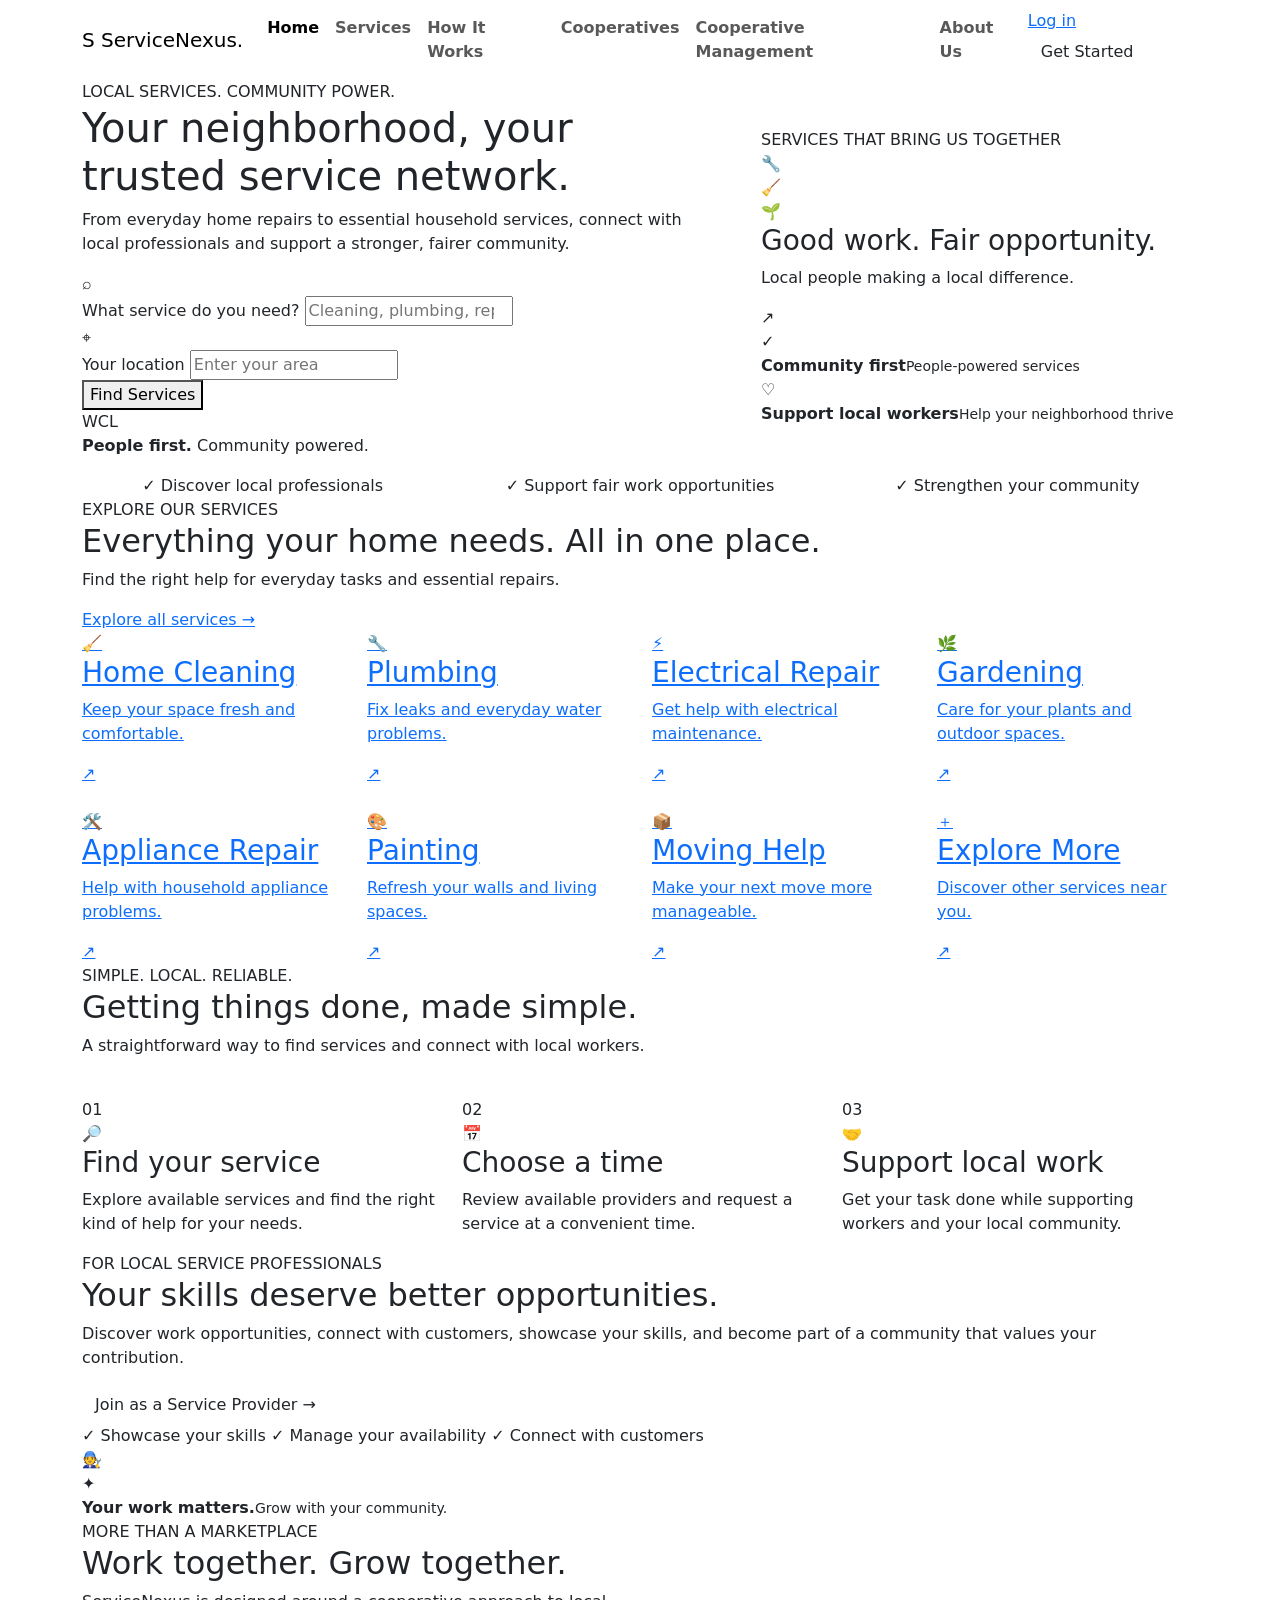
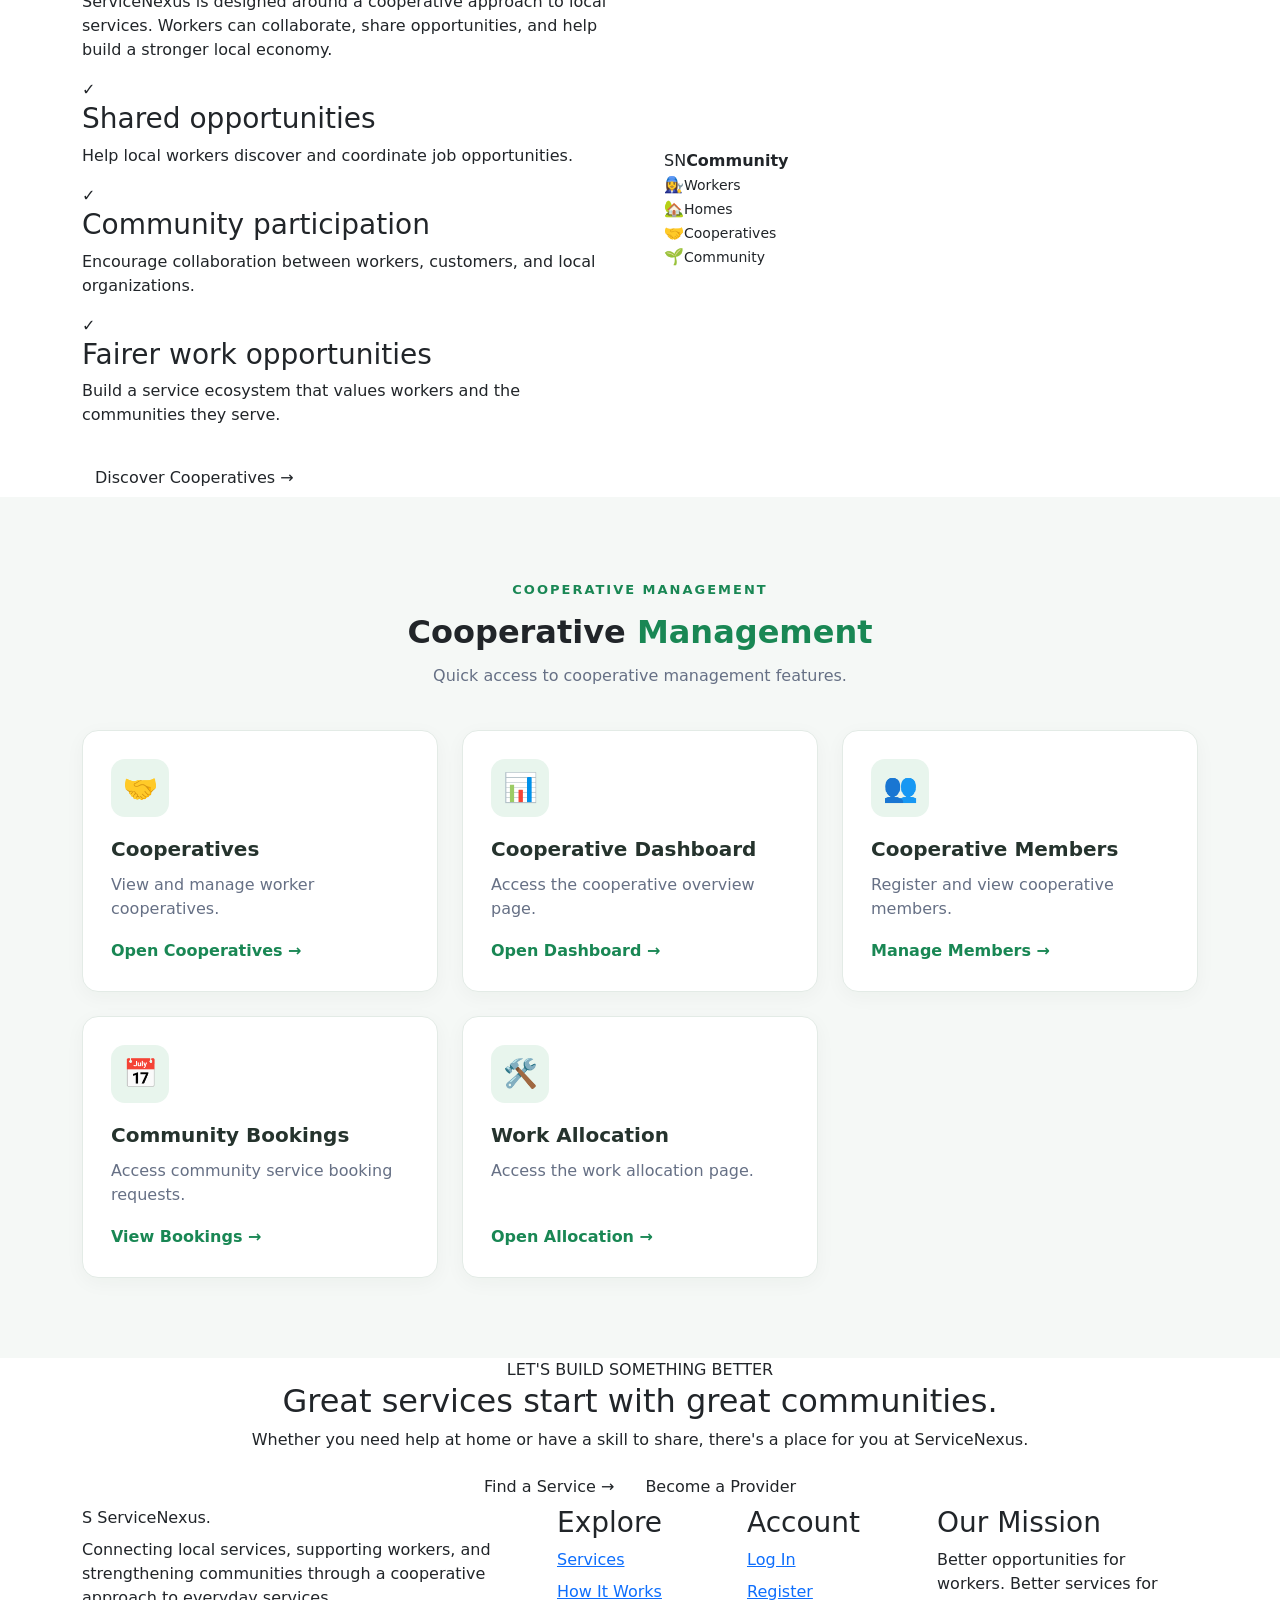
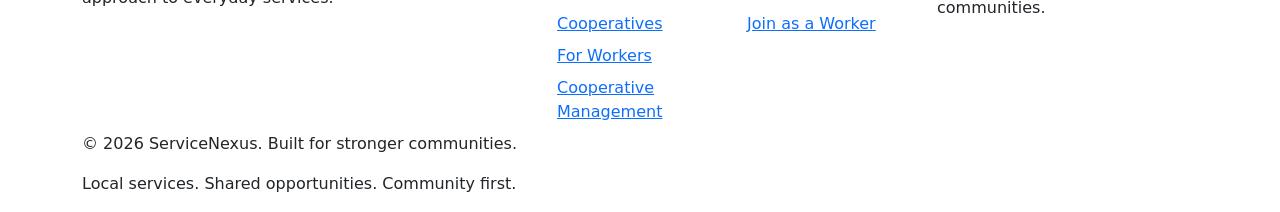
<file: src/main/resources/templates/index.html>
<!DOCTYPE html>
<html lang="en" xmlns:th="http://www.thymeleaf.org">

<head>
    <meta charset="UTF-8">
    <meta name="viewport" content="width=device-width, initial-scale=1.0">
    <title>ServiceNexus | Local Services, Stronger Communities</title>
    <meta name="description" content="Discover trusted local service professionals, book household services, and support worker cooperatives with ServiceNexus.">

    <link href="https://cdn.jsdelivr.net/npm/bootstrap@5.3.8/dist/css/bootstrap.min.css" rel="stylesheet">
    <link href="https://fonts.googleapis.com/css2?family=DM+Sans:wght@400;500;600;700&family=Manrope:wght@400;500;600;700;800&display=swap" rel="stylesheet">
    <link rel="stylesheet" th:href="@{/css/style.css}">

    <style>
        .cooperative-management-section {
            padding: 80px 0;
            background: #f5f8f6;
        }

        .cooperative-management-heading {
            text-align: center;
            margin-bottom: 42px;
        }

        .cooperative-management-heading .eyebrow {
            color: #198754;
            font-weight: 700;
            font-size: 13px;
            letter-spacing: 2px;
        }

        .cooperative-management-heading h2 {
            margin: 12px 0;
            font-weight: 800;
        }

        .cooperative-management-heading h2 span {
            color: #198754;
        }

        .cooperative-management-heading p {
            color: #667085;
        }

        .cooperative-management-card {
            display: block;
            height: 100%;
            padding: 28px;
            color: #25332d;
            background: #fff;
            border: 1px solid #e3ebe6;
            border-radius: 16px;
            text-decoration: none;
            box-shadow: 0 5px 20px rgba(20, 50, 35, 0.04);
            transition: transform .2s ease, box-shadow .2s ease;
        }

        .cooperative-management-card:hover {
            transform: translateY(-5px);
            box-shadow: 0 12px 28px rgba(20, 50, 35, 0.12);
            color: #198754;
        }

        .cooperative-management-icon {
            display: flex;
            align-items: center;
            justify-content: center;
            width: 58px;
            height: 58px;
            margin-bottom: 20px;
            background: #e8f5ed;
            border-radius: 14px;
            font-size: 28px;
        }

        .cooperative-management-card h3 {
            font-size: 20px;
            font-weight: 700;
            margin-bottom: 12px;
        }

        .cooperative-management-card p {
            color: #667085;
            min-height: 48px;
            margin-bottom: 18px;
        }

        .cooperative-management-link {
            color: #198754;
            font-weight: 700;
        }

        .main-navbar .navbar-nav .nav-link {
            font-weight: 600;
        }

        .site-footer a {
            display: block;
            margin-bottom: 8px;
        }
    </style>
</head>

<body>

<!-- NAVIGATION -->
<nav class="navbar navbar-expand-lg navbar-light bg-white sticky-top main-navbar">
    <div class="container">
        <a class="navbar-brand brand" th:href="@{/}">
            <span class="brand-icon">S</span>
            ServiceNexus<span class="brand-dot">.</span>
        </a>

        <button class="navbar-toggler" type="button"
                data-bs-toggle="collapse" data-bs-target="#navbarMenu"
                aria-controls="navbarMenu" aria-expanded="false"
                aria-label="Toggle navigation">
            <span class="navbar-toggler-icon"></span>
        </button>

        <div class="collapse navbar-collapse" id="navbarMenu">
            <ul class="navbar-nav mx-auto">
                <li class="nav-item"><a class="nav-link active" th:href="@{/}">Home</a></li>
                <li class="nav-item"><a class="nav-link" href="#services">Services</a></li>
                <li class="nav-item"><a class="nav-link" href="#how-it-works">How It Works</a></li>
                <li class="nav-item"><a class="nav-link" href="#cooperatives">Cooperatives</a></li>
                <li class="nav-item"><a class="nav-link" href="#cooperative-management">Cooperative Management</a></li>
                <li class="nav-item"><a class="nav-link" href="#about">About Us</a></li>
            </ul>

            <div class="nav-actions">
                <a href="/login" class="login-link">Log in</a>
                <a href="/register" class="btn btn-brand">Get Started</a>
            </div>
        </div>
    </div>
</nav>

<!-- HERO SECTION -->
<section class="hero-section">
    <div class="container">
        <div class="row align-items-center g-5">
            <div class="col-lg-7">
                <div class="hero-badge">
                    <span class="status-dot"></span>
                    LOCAL SERVICES. COMMUNITY POWER.
                </div>

                <h1>
                    Your neighborhood,
                    <span>your trusted</span>
                    service network.
                </h1>

                <p class="hero-description">
                    From everyday home repairs to essential household services,
                    connect with local professionals and support a stronger,
                    fairer community.
                </p>

                <form class="search-panel" th:action="@{/services}" method="get">
                    <div class="search-field">
                        <span class="search-icon">⌕</span>
                        <div class="search-input-wrapper">
                            <label for="serviceSearch">What service do you need?</label>
                            <input type="search" id="serviceSearch" name="q"
                                   placeholder="Cleaning, plumbing, repairs..." autocomplete="off">
                        </div>
                    </div>

                    <div class="search-divider"></div>

                    <div class="search-field location-field">
                        <span class="location-icon">⌖</span>
                        <div class="search-input-wrapper">
                            <label for="serviceLocation">Your location</label>
                            <input type="text" id="serviceLocation" name="location"
                                   placeholder="Enter your area">
                        </div>
                    </div>

                    <button class="search-button" type="submit">Find Services</button>
                </form>

                <div class="hero-trust">
                    <div class="trust-avatars">
                        <span>W</span><span>C</span><span>L</span>
                    </div>
                    <p><strong>People first.</strong> Community powered.</p>
                </div>
            </div>

            <div class="col-lg-5">
                <div class="hero-visual">
                    <div class="hero-image-card">
                        <div class="visual-top-label">
                            <span class="status-dot"></span>
                            SERVICES THAT BRING US TOGETHER
                        </div>

                        <div class="hero-illustration">
                            <div class="illustration-circle">
                                <div class="illustration-house">
                                    <div class="house-roof"></div>
                                    <div class="house-body">
                                        <div class="house-window"></div>
                                        <div class="house-door"></div>
                                    </div>
                                </div>
                                <div class="illustration-tool tool-one">🔧</div>
                                <div class="illustration-tool tool-two">🧹</div>
                                <div class="illustration-tool tool-three">🌱</div>
                            </div>
                        </div>

                        <div class="visual-bottom">
                            <div>
                                <h3>Good work. Fair opportunity.</h3>
                                <p>Local people making a local difference.</p>
                            </div>
                            <span class="visual-arrow">↗</span>
                        </div>
                    </div>

                    <div class="floating-card floating-card-top">
                        <span class="floating-icon green-icon">✓</span>
                        <div><strong>Community first</strong><small>People-powered services</small></div>
                    </div>

                    <div class="floating-card floating-card-bottom">
                        <span class="floating-icon orange-icon">♡</span>
                        <div><strong>Support local workers</strong><small>Help your neighborhood thrive</small></div>
                    </div>
                </div>
            </div>
        </div>
    </div>
</section>

<!-- TRUST STRIP -->
<section class="trust-strip">
    <div class="container">
        <div class="row align-items-center text-center g-3">
            <div class="col-12 col-md-4"><div class="trust-item"><span>✓</span> Discover local professionals</div></div>
            <div class="col-12 col-md-4"><div class="trust-item"><span>✓</span> Support fair work opportunities</div></div>
            <div class="col-12 col-md-4"><div class="trust-item"><span>✓</span> Strengthen your community</div></div>
        </div>
    </div>
</section>

<!-- SERVICE CATEGORIES -->
<section class="services-section section-padding" id="services">
    <div class="container">
        <div class="section-heading">
            <div>
                <span class="section-eyebrow">EXPLORE OUR SERVICES</span>
                <h2>Everything your home needs. <span>All in one place.</span></h2>
                <p>Find the right help for everyday tasks and essential repairs.</p>
            </div>
            <a href="/services" class="section-link">Explore all services <span>→</span></a>
        </div>

        <div class="row g-4">
            <div class="col-6 col-lg-3">
                <a href="/services?q=cleaning" class="service-card">
                    <div class="service-icon cleaning-icon">🧹</div>
                    <h3>Home Cleaning</h3><p>Keep your space fresh and comfortable.</p><span class="service-arrow">↗</span>
                </a>
            </div>
            <div class="col-6 col-lg-3">
                <a href="/services?q=plumbing" class="service-card">
                    <div class="service-icon plumbing-icon">🔧</div>
                    <h3>Plumbing</h3><p>Fix leaks and everyday water problems.</p><span class="service-arrow">↗</span>
                </a>
            </div>
            <div class="col-6 col-lg-3">
                <a href="/services?q=electrical" class="service-card">
                    <div class="service-icon electrical-icon">⚡</div>
                    <h3>Electrical Repair</h3><p>Get help with electrical maintenance.</p><span class="service-arrow">↗</span>
                </a>
            </div>
            <div class="col-6 col-lg-3">
                <a href="/services?q=gardening" class="service-card">
                    <div class="service-icon gardening-icon">🌿</div>
                    <h3>Gardening</h3><p>Care for your plants and outdoor spaces.</p><span class="service-arrow">↗</span>
                </a>
            </div>
            <div class="col-6 col-lg-3">
                <a href="/services?q=appliance" class="service-card">
                    <div class="service-icon appliance-icon">🛠️</div>
                    <h3>Appliance Repair</h3><p>Help with household appliance problems.</p><span class="service-arrow">↗</span>
                </a>
            </div>
            <div class="col-6 col-lg-3">
                <a href="/services?q=painting" class="service-card">
                    <div class="service-icon painting-icon">🎨</div>
                    <h3>Painting</h3><p>Refresh your walls and living spaces.</p><span class="service-arrow">↗</span>
                </a>
            </div>
            <div class="col-6 col-lg-3">
                <a href="/services?q=moving" class="service-card">
                    <div class="service-icon moving-icon">📦</div>
                    <h3>Moving Help</h3><p>Make your next move more manageable.</p><span class="service-arrow">↗</span>
                </a>
            </div>
            <div class="col-6 col-lg-3">
                <a href="/services" class="service-card more-card">
                    <div class="service-icon more-icon">＋</div>
                    <h3>Explore More</h3><p>Discover other services near you.</p><span class="service-arrow">↗</span>
                </a>
            </div>
        </div>
    </div>
</section>

<!-- HOW IT WORKS -->
<section class="how-section section-padding" id="how-it-works">
    <div class="container">
        <div class="section-heading centered-heading">
            <span class="section-eyebrow">SIMPLE. LOCAL. RELIABLE.</span>
            <h2>Getting things done, <span>made simple.</span></h2>
            <p>A straightforward way to find services and connect with local workers.</p>
        </div>

        <div class="row g-4 mt-3">
            <div class="col-md-4">
                <div class="step-card">
                    <div class="step-number">01</div><div class="step-icon">🔎</div>
                    <h3>Find your service</h3>
                    <p>Explore available services and find the right kind of help for your needs.</p>
                </div>
            </div>
            <div class="col-md-4">
                <div class="step-card">
                    <div class="step-number">02</div><div class="step-icon">📅</div>
                    <h3>Choose a time</h3>
                    <p>Review available providers and request a service at a convenient time.</p>
                </div>
            </div>
            <div class="col-md-4">
                <div class="step-card">
                    <div class="step-number">03</div><div class="step-icon">🤝</div>
                    <h3>Support local work</h3>
                    <p>Get your task done while supporting workers and your local community.</p>
                </div>
            </div>
        </div>
    </div>
</section>

<!-- WORKER SECTION -->
<section class="worker-section section-padding" id="workers">
    <div class="container">
        <div class="worker-banner">
            <div class="worker-content">
                <span class="worker-eyebrow">FOR LOCAL SERVICE PROFESSIONALS</span>
                <h2>Your skills deserve <span>better opportunities.</span></h2>
                <p>Discover work opportunities, connect with customers, showcase your skills, and become part of a community that values your contribution.</p>
                <a href="/register?role=WORKER" class="btn worker-button">Join as a Service Provider <span>→</span></a>
                <div class="worker-benefits">
                    <span>✓ Showcase your skills</span>
                    <span>✓ Manage your availability</span>
                    <span>✓ Connect with customers</span>
                </div>
            </div>
            <div class="worker-visual">
                <div class="worker-circle"><div class="worker-emoji">🧑‍🔧</div></div>
                <div class="worker-note"><span>✦</span><div><strong>Your work matters.</strong><small>Grow with your community.</small></div></div>
            </div>
        </div>
    </div>
</section>

<!-- COOPERATIVES -->
<section class="cooperative-section section-padding" id="cooperatives">
    <div class="container">
        <div class="row align-items-center g-5">
            <div class="col-lg-6">
                <span class="section-eyebrow">MORE THAN A MARKETPLACE</span>
                <h2>Work together. <span>Grow together.</span></h2>
                <p class="cooperative-description">
                    ServiceNexus is designed around a cooperative approach to local services.
                    Workers can collaborate, share opportunities, and help build a stronger local economy.
                </p>

                <div class="cooperative-benefit">
                    <span class="benefit-check">✓</span>
                    <div><h3>Shared opportunities</h3><p>Help local workers discover and coordinate job opportunities.</p></div>
                </div>
                <div class="cooperative-benefit">
                    <span class="benefit-check">✓</span>
                    <div><h3>Community participation</h3><p>Encourage collaboration between workers, customers, and local organizations.</p></div>
                </div>
                <div class="cooperative-benefit">
                    <span class="benefit-check">✓</span>
                    <div><h3>Fairer work opportunities</h3><p>Build a service ecosystem that values workers and the communities they serve.</p></div>
                </div>

                <a href="/cooperatives" class="btn btn-brand mt-3">Discover Cooperatives →</a>
            </div>

            <div class="col-lg-6">
                <div class="cooperative-visual">
                    <div class="community-orbit orbit-one"></div>
                    <div class="community-orbit orbit-two"></div>
                    <div class="community-center"><span>SN</span><strong>Community</strong></div>
                    <div class="community-member member-one"><span>👩‍🔧</span><small>Workers</small></div>
                    <div class="community-member member-two"><span>🏡</span><small>Homes</small></div>
                    <div class="community-member member-three"><span>🤝</span><small>Cooperatives</small></div>
                    <div class="community-member member-four"><span>🌱</span><small>Community</small></div>
                </div>
            </div>
        </div>
    </div>
</section>

<!-- COOPERATIVE MANAGEMENT: CLICK TO OPEN EACH PAGE -->
<section class="cooperative-management-section" id="cooperative-management">
    <div class="container">
        <div class="cooperative-management-heading">
            <span class="eyebrow">COOPERATIVE MANAGEMENT</span>
            <h2>Cooperative <span>Management</span></h2>
            <p>Quick access to cooperative management features.</p>
        </div>

        <div class="row g-4">
            <div class="col-md-6 col-lg-4">
                <a href="/cooperatives" class="cooperative-management-card">
                    <div class="cooperative-management-icon">🤝</div>
                    <h3>Cooperatives</h3>
                    <p>View and manage worker cooperatives.</p>
                    <span class="cooperative-management-link">Open Cooperatives →</span>
                </a>
            </div>

            <div class="col-md-6 col-lg-4">
                <a href="/cooperative-dashboard" class="cooperative-management-card">
                    <div class="cooperative-management-icon">📊</div>
                    <h3>Cooperative Dashboard</h3>
                    <p>Access the cooperative overview page.</p>
                    <span class="cooperative-management-link">Open Dashboard →</span>
                </a>
            </div>

            <div class="col-md-6 col-lg-4">
                <a href="/cooperative-members" class="cooperative-management-card">
                    <div class="cooperative-management-icon">👥</div>
                    <h3>Cooperative Members</h3>
                    <p>Register and view cooperative members.</p>
                    <span class="cooperative-management-link">Manage Members →</span>
                </a>
            </div>

            <div class="col-md-6 col-lg-4">
                <a href="/community-bookings" class="cooperative-management-card">
                    <div class="cooperative-management-icon">📅</div>
                    <h3>Community Bookings</h3>
                    <p>Access community service booking requests.</p>
                    <span class="cooperative-management-link">View Bookings →</span>
                </a>
            </div>

            <div class="col-md-6 col-lg-4">
                <a href="/work-allocation" class="cooperative-management-card">
                    <div class="cooperative-management-icon">🛠️</div>
                    <h3>Work Allocation</h3>
                    <p>Access the work allocation page.</p>
                    <span class="cooperative-management-link">Open Allocation →</span>
                </a>
            </div>
        </div>
    </div>
</section>

<!-- FINAL CTA -->
<section class="final-cta" id="about">
    <div class="container text-center">
        <span class="section-eyebrow">LET'S BUILD SOMETHING BETTER</span>
        <h2>Great services start <span>with great communities.</span></h2>
        <p>Whether you need help at home or have a skill to share, there's a place for you at ServiceNexus.</p>
        <div class="cta-buttons">
            <a href="/services" class="btn btn-brand">Find a Service →</a>
            <a href="/register?role=WORKER" class="btn btn-outline-brand">Become a Provider</a>
        </div>
    </div>
</section>

<!-- FOOTER -->
<footer class="site-footer">
    <div class="container">
        <div class="row g-4">
            <div class="col-lg-5">
                <a class="navbar-brand brand footer-brand" th:href="@{/}">
                    <span class="brand-icon">S</span> ServiceNexus<span class="brand-dot">.</span>
                </a>
                <p class="footer-description">
                    Connecting local services, supporting workers, and strengthening communities
                    through a cooperative approach to everyday services.
                </p>
            </div>

            <div class="col-6 col-lg-2">
                <h3>Explore</h3>
                <a href="#services">Services</a>
                <a href="#how-it-works">How It Works</a>
                <a href="#cooperatives">Cooperatives</a>
                <a href="#workers">For Workers</a>
                <a href="#cooperative-management">Cooperative Management</a>
            </div>

            <div class="col-6 col-lg-2">
                <h3>Account</h3>
                <a href="/login">Log In</a>
                <a href="/register">Register</a>
                <a href="/register?role=WORKER">Join as a Worker</a>
            </div>

            <div class="col-lg-3">
                <h3>Our Mission</h3>
                <p class="footer-mission">Better opportunities for workers. Better services for communities.</p>
            </div>
        </div>

        <div class="footer-bottom">
            <p>© 2026 ServiceNexus. Built for stronger communities.</p>
            <p>Local services. Shared opportunities. Community first.</p>
        </div>
    </div>
</footer>

<script src="https://cdn.jsdelivr.net/npm/bootstrap@5.3.8/dist/js/bootstrap.bundle.min.js"></script>
</body>
</html>
</file>
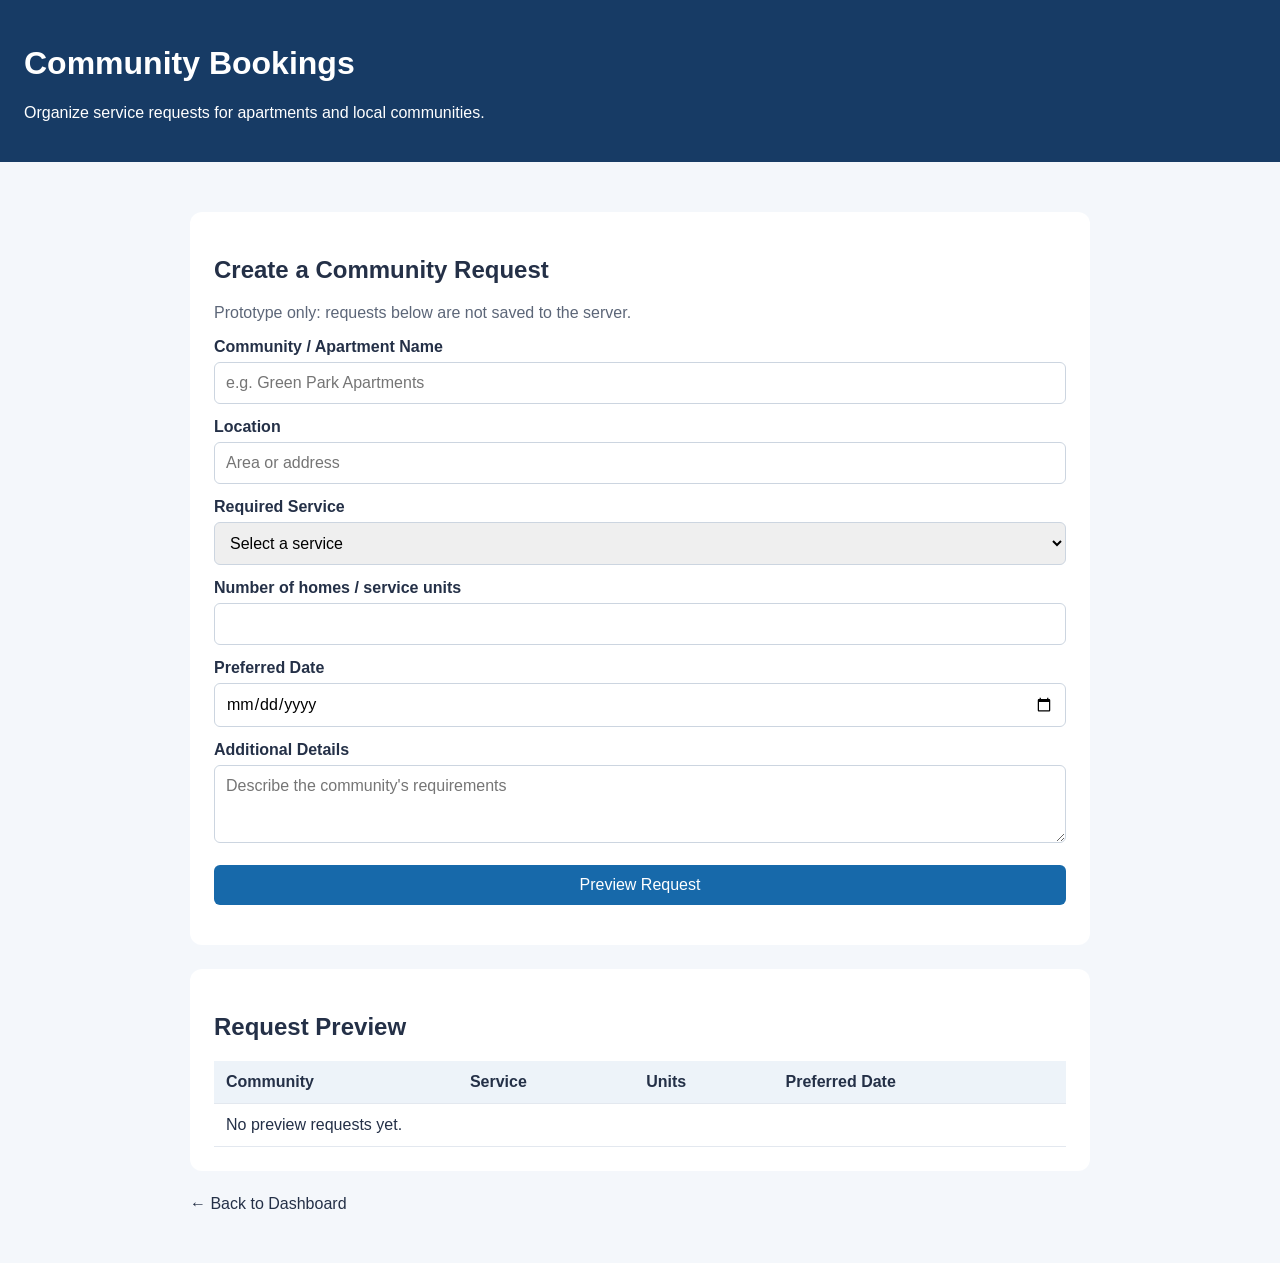
<file: src/main/resources/templates/community-bookings.html>
<!DOCTYPE html>
<html lang="en" xmlns:th="http://www.thymeleaf.org">
<head>
    <meta charset="UTF-8">
    <meta name="viewport" content="width=device-width, initial-scale=1.0">
    <title>Community Bookings | ServiceNexus</title>
    <link rel="stylesheet" th:href="@{/css/style.css}">
    <style>
        body { font-family: Arial, sans-serif; margin: 0; background: #f4f7fb; color: #243047; }
        header { background: #173b65; color: white; padding: 24px; }
        main { max-width: 900px; margin: 30px auto; padding: 20px; }
        .panel { background: white; padding: 24px; border-radius: 12px; margin-bottom: 24px; }
        label { display: block; margin: 14px 0 6px; font-weight: bold; }
        input, select, textarea, button { box-sizing: border-box; width: 100%; padding: 11px; border: 1px solid #ccd5e0; border-radius: 6px; font: inherit; }
        button { margin-top: 18px; background: #1769aa; color: white; border: none; cursor: pointer; }
        table { width: 100%; border-collapse: collapse; }
        th, td { padding: 12px; text-align: left; border-bottom: 1px solid #e3e8ef; }
        th { background: #edf3f9; }
        .note { color: #5c6678; }
        .table-wrap { overflow-x: auto; }
    </style>
</head>
<body>
<header>
    <h1>Community Bookings</h1>
    <p>Organize service requests for apartments and local communities.</p>
</header>

<main>
    <section class="panel">
        <h2>Create a Community Request</h2>
        <p class="note">Prototype only: requests below are not saved to the server.</p>

        <form id="bookingForm">
            <label for="community">Community / Apartment Name</label>
            <input id="community" required maxlength="120"
                   placeholder="e.g. Green Park Apartments">

            <label for="location">Location</label>
            <input id="location" required maxlength="200"
                   placeholder="Area or address">

            <label for="service">Required Service</label>
            <select id="service" required>
                <option value="">Select a service</option>
                <option>Apartment cleaning</option>
                <option>Plumbing</option>
                <option>Electrical repairs</option>
                <option>Gardening</option>
                <option>Other</option>
            </select>

            <label for="units">Number of homes / service units</label>
            <input id="units" type="number" min="1" max="10000" required>

            <label for="date">Preferred Date</label>
            <input id="date" type="date" required>

            <label for="details">Additional Details</label>
            <textarea id="details" rows="3" maxlength="1000"
                      placeholder="Describe the community's requirements"></textarea>

            <button type="submit">Preview Request</button>
        </form>
        <p id="message" class="note" role="status"></p>
    </section>

    <section class="panel">
        <h2>Request Preview</h2>
        <div class="table-wrap">
            <table>
                <thead>
                    <tr>
                        <th>Community</th>
                        <th>Service</th>
                        <th>Units</th>
                        <th>Preferred Date</th>
                    </tr>
                </thead>
                <tbody id="bookingRows">
                    <tr><td colspan="4">No preview requests yet.</td></tr>
                </tbody>
            </table>
        </div>
    </section>

    <a th:href="@{/cooperative-dashboard}">← Back to Dashboard</a>
</main>

<script>
    const form = document.getElementById("bookingForm");
    const rows = document.getElementById("bookingRows");
    const message = document.getElementById("message");

    form.addEventListener("submit", function (event) {
        event.preventDefault();

        const community = document.getElementById("community").value.trim();
        const location = document.getElementById("location").value.trim();
        const service = document.getElementById("service").value;
        const units = document.getElementById("units").value;
        const date = document.getElementById("date").value;

        if (!community || !location || !service ||
            Number(units) < 1 || !date) {
            message.textContent = "Please complete all required fields.";
            return;
        }

        if (rows.querySelector("td[colspan='4']")) {
            rows.replaceChildren();
        }

        const row = document.createElement("tr");
        [community, service, units, date].forEach(function (value) {
            const cell = document.createElement("td");
            cell.textContent = value;
            row.appendChild(cell);
        });
        rows.appendChild(row);

        message.textContent =
            "Request preview added. It has not been saved to the server.";
        form.reset();
    });
</script>
</body>
</html>
</file>
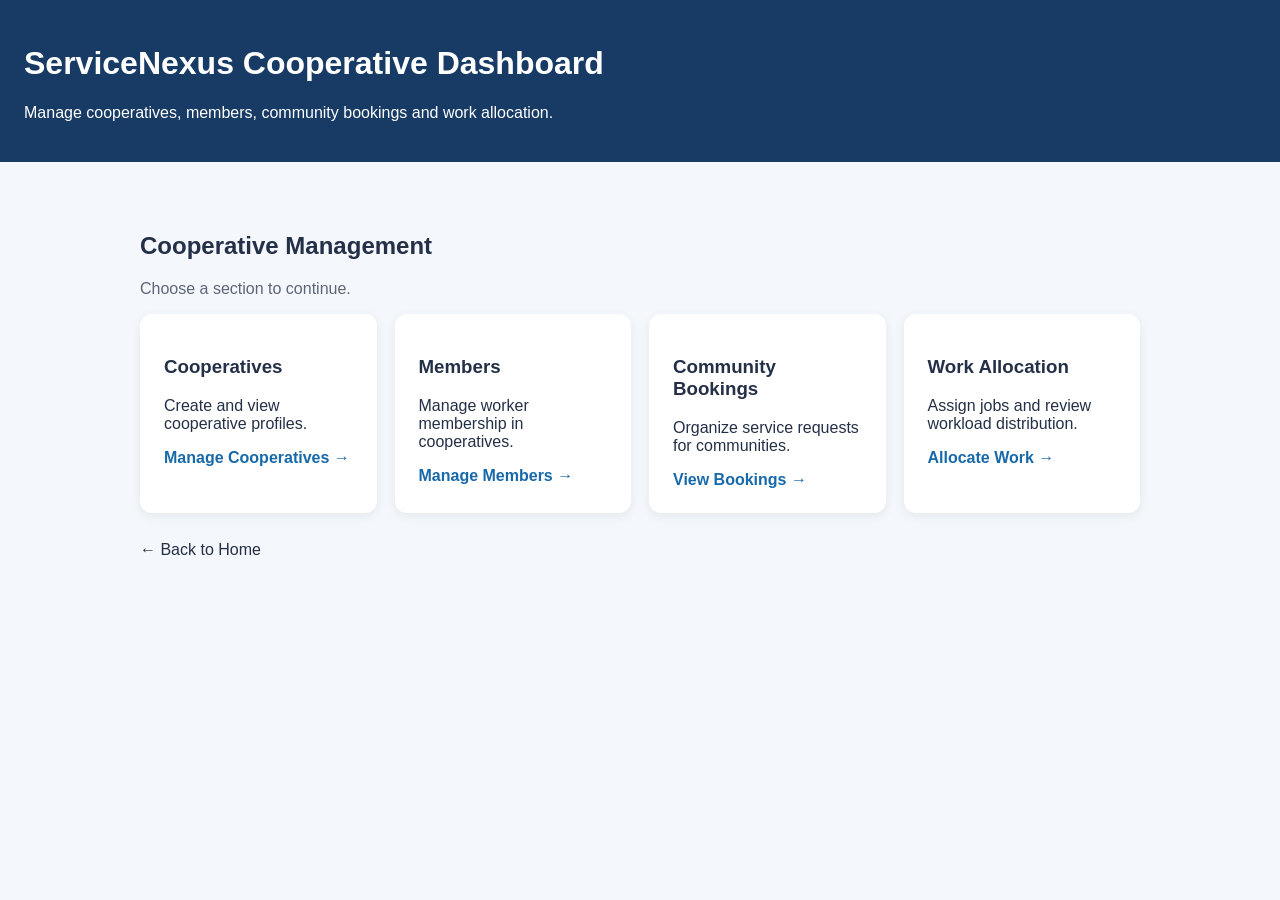
<file: src/main/resources/templates/cooperative-dashboard.html>
<!DOCTYPE html>
<html lang="en" xmlns:th="http://www.thymeleaf.org">
<head>
    <meta charset="UTF-8">
    <meta name="viewport" content="width=device-width, initial-scale=1.0">
    <title>Cooperative Dashboard | ServiceNexus</title>
    <link rel="stylesheet" th:href="@{/css/style.css}">
    <style>
        body { font-family: Arial, sans-serif; margin: 0; background: #f4f7fb; color: #243047; }
        header { background: #173b65; color: white; padding: 24px; }
        main { max-width: 1000px; margin: 30px auto; padding: 20px; }
        .cards { display: grid; grid-template-columns: repeat(auto-fit, minmax(210px, 1fr)); gap: 18px; }
        .card { background: white; padding: 24px; border-radius: 12px; box-shadow: 0 3px 12px #00000012; }
        .card a { color: #1769aa; font-weight: bold; }
        .note { color: #5c6678; }
    </style>
</head>
<body>
<header>
    <h1>ServiceNexus Cooperative Dashboard</h1>
    <p>Manage cooperatives, members, community bookings and work allocation.</p>
</header>

<main>
    <h2>Cooperative Management</h2>
    <p class="note">Choose a section to continue.</p>

    <section class="cards">
        <article class="card">
            <h3>Cooperatives</h3>
            <p>Create and view cooperative profiles.</p>
            <a th:href="@{/cooperatives}">Manage Cooperatives →</a>
        </article>

        <article class="card">
            <h3>Members</h3>
            <p>Manage worker membership in cooperatives.</p>
            <a th:href="@{/cooperative-members}">Manage Members →</a>
        </article>

        <article class="card">
            <h3>Community Bookings</h3>
            <p>Organize service requests for communities.</p>
            <a th:href="@{/community-bookings}">View Bookings →</a>
        </article>

        <article class="card">
            <h3>Work Allocation</h3>
            <p>Assign jobs and review workload distribution.</p>
            <a th:href="@{/work-allocation}">Allocate Work →</a>
        </article>
    </section>

    <p style="margin-top: 28px">
        <a th:href="@{/}">← Back to Home</a>
    </p>
</main>
</body>
</html>
</file>
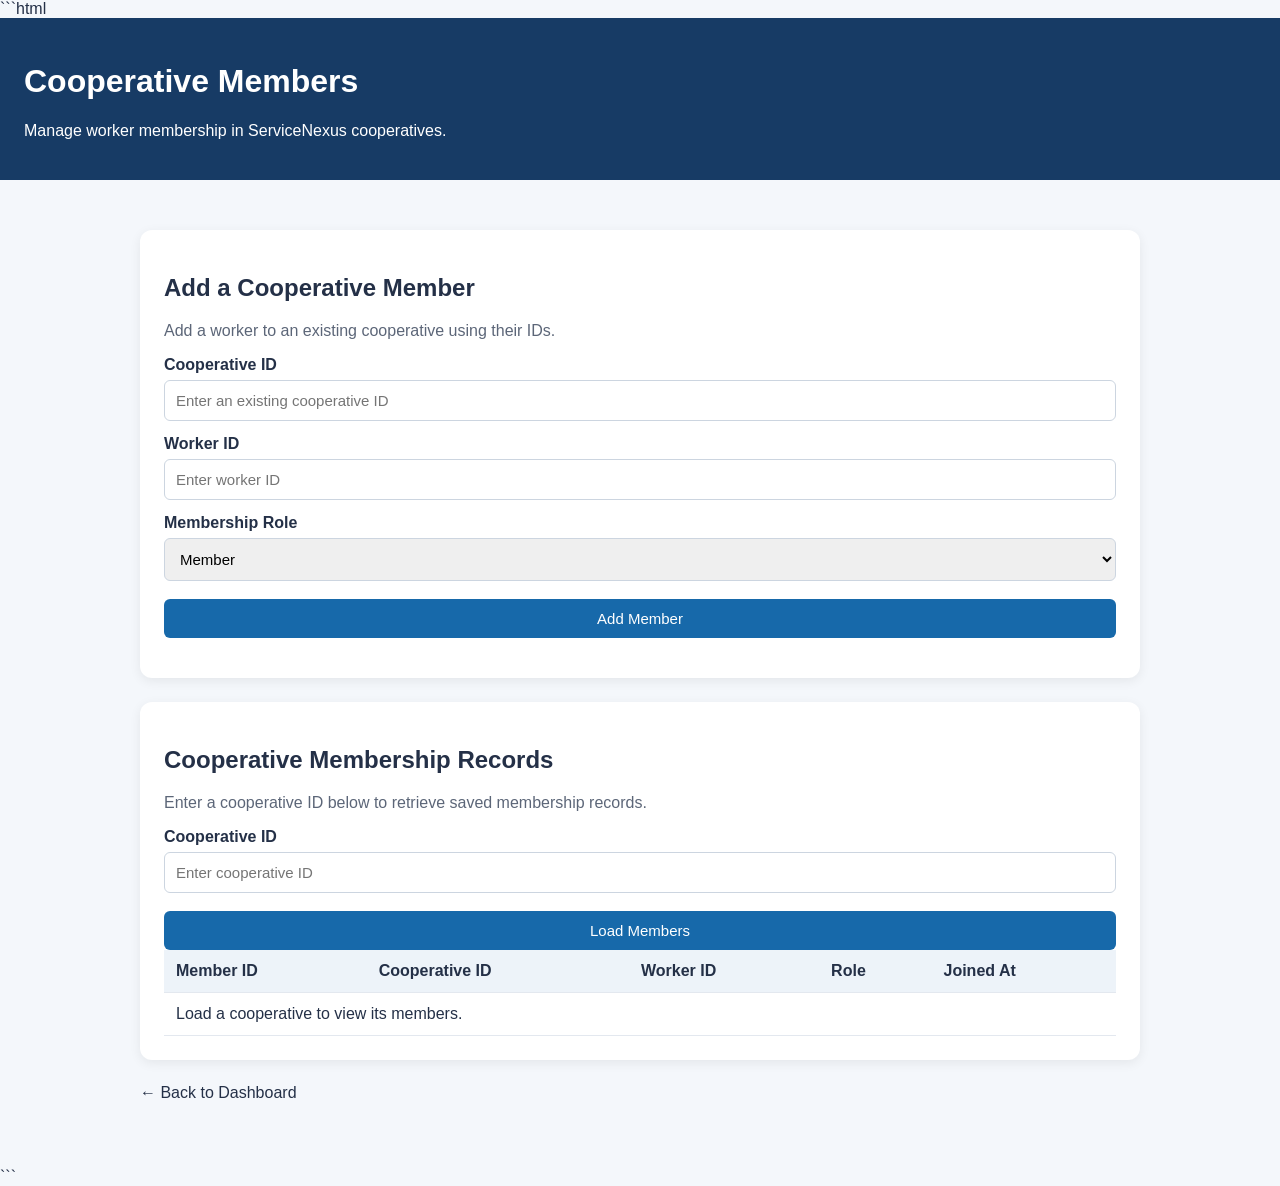
<file: src/main/resources/templates/cooperative-members.html>
```html
<!DOCTYPE html>
<html lang="en" xmlns:th="http://www.thymeleaf.org">
<head>
    <meta charset="UTF-8">
    <meta name="viewport" content="width=device-width, initial-scale=1.0">
    <title>Cooperative Members | ServiceNexus</title>
    <link rel="stylesheet" th:href="@{/css/style.css}">

    <meta name="_csrf" th:content="${_csrf.token}">
    <meta name="_csrf_header" th:content="${_csrf.headerName}">

    <style>
        body {
            font-family: Arial, sans-serif;
            margin: 0;
            background: #f4f7fb;
            color: #243047;
        }

        header {
            background: #173b65;
            color: white;
            padding: 24px;
        }

        main {
            max-width: 1000px;
            margin: 30px auto;
            padding: 20px;
        }

        .panel {
            background: white;
            padding: 24px;
            border-radius: 12px;
            margin-bottom: 24px;
            box-shadow: 0 3px 12px #00000012;
        }

        label {
            display: block;
            margin: 14px 0 6px;
            font-weight: bold;
        }

        input, select, button {
            box-sizing: border-box;
            padding: 11px;
            width: 100%;
            border: 1px solid #ccd5e0;
            border-radius: 6px;
            font-size: 15px;
        }

        button {
            margin-top: 18px;
            background: #1769aa;
            color: white;
            border: none;
            cursor: pointer;
        }

        button:hover {
            background: #12558a;
        }

        .table-wrap {
            overflow-x: auto;
        }

        table {
            width: 100%;
            border-collapse: collapse;
            background: white;
        }

        th, td {
            padding: 12px;
            text-align: left;
            border-bottom: 1px solid #e3e8ef;
        }

        th {
            background: #edf3f9;
        }

        .note {
            color: #5c6678;
        }

        .message {
            margin: 12px 0;
            font-weight: 500;
        }

        .error {
            color: #b42318;
        }

        .success {
            color: #18723a;
        }

        .secondary-button {
            background: #52677e;
        }
    </style>
</head>

<body>
<header>
    <h1>Cooperative Members</h1>
    <p>Manage worker membership in ServiceNexus cooperatives.</p>
</header>

<main>
    <section class="panel">
        <h2>Add a Cooperative Member</h2>
        <p class="note">
            Add a worker to an existing cooperative using their IDs.
        </p>

        <form id="memberForm">
            <label for="cooperativeId">Cooperative ID</label>
            <input
                id="cooperativeId"
                type="number"
                min="1"
                required
                placeholder="Enter an existing cooperative ID">

            <label for="workerId">Worker ID</label>
            <input
                id="workerId"
                type="number"
                min="1"
                required
                placeholder="Enter worker ID">

            <label for="role">Membership Role</label>
            <select id="role" required>
                <option value="MEMBER">Member</option>
                <option value="COORDINATOR">Coordinator</option>
            </select>

            <button id="addButton" type="submit">Add Member</button>
        </form>

        <p id="message" class="message" role="status" aria-live="polite"></p>
    </section>

    <section class="panel">
        <h2>Cooperative Membership Records</h2>
        <p class="note">
            Enter a cooperative ID below to retrieve saved membership records.
        </p>

        <label for="searchCooperativeId">Cooperative ID</label>
        <input
            id="searchCooperativeId"
            type="number"
            min="1"
            placeholder="Enter cooperative ID">

        <button id="loadButton" type="button">Load Members</button>

        <div class="table-wrap">
            <table>
                <thead>
                    <tr>
                        <th>Member ID</th>
                        <th>Cooperative ID</th>
                        <th>Worker ID</th>
                        <th>Role</th>
                        <th>Joined At</th>
                    </tr>
                </thead>

                <tbody id="memberRows">
                    <tr>
                        <td colspan="5">Load a cooperative to view its members.</td>
                    </tr>
                </tbody>
            </table>
        </div>
    </section>

    <p>
        <a th:href="@{/cooperative-dashboard}">
            ← Back to Dashboard
        </a>
    </p>
</main>

<script>
    const form = document.getElementById("memberForm");
    const rows = document.getElementById("memberRows");
    const message = document.getElementById("message");
    const addButton = document.getElementById("addButton");
    const loadButton = document.getElementById("loadButton");

    const csrfToken =
        document.querySelector('meta[name="_csrf"]')?.content;

    const csrfHeader =
        document.querySelector('meta[name="_csrf_header"]')?.content;

    function showMessage(text, type = "") {
        message.textContent = text;
        message.className = "message " + type;
    }

    function showTableMessage(text) {
        rows.replaceChildren();

        const row = document.createElement("tr");
        const cell = document.createElement("td");

        cell.colSpan = 5;
        cell.textContent = text;

        row.appendChild(cell);
        rows.appendChild(row);
    }

    function appendMemberRow(member) {
        const row = document.createElement("tr");

        const values = [
            member.id,
            member.cooperativeId,
            member.workerId,
            member.role,
            member.joinedAt
                ? new Date(member.joinedAt).toLocaleString()
                : ""
        ];

        values.forEach(value => {
            const cell = document.createElement("td");
            cell.textContent = value ?? "";
            row.appendChild(cell);
        });

        rows.appendChild(row);
    }

    async function loadMembers(cooperativeId) {
        if (!cooperativeId || Number(cooperativeId) <= 0) {
            showMessage("Enter a valid cooperative ID.", "error");
            return;
        }

        showTableMessage("Loading members...");
        loadButton.disabled = true;

        try {
            const response = await fetch(
                `/api/cooperative-members?cooperativeId=${encodeURIComponent(cooperativeId)}`
            );

            if (!response.ok) {
                if (response.status === 404) {
                    throw new Error("Cooperative not found.");
                }

                throw new Error(
                    "Unable to load members. Check the application and database."
                );
            }

            const members = await response.json();
            rows.replaceChildren();

            if (members.length === 0) {
                showTableMessage("No members found for this cooperative.");
            } else {
                members.forEach(appendMemberRow);
            }

            showMessage(
                `Loaded ${members.length} member(s).`,
                "success"
            );
        } catch (error) {
            showTableMessage("Membership records could not be loaded.");
            showMessage(error.message, "error");
        } finally {
            loadButton.disabled = false;
        }
    }

    loadButton.addEventListener("click", function () {
        const cooperativeId =
            document.getElementById("searchCooperativeId").value;

        loadMembers(cooperativeId);
    });

    form.addEventListener("submit", async function (event) {
        event.preventDefault();

        const cooperativeId = Number(
            document.getElementById("cooperativeId").value
        );

        const workerId = Number(
            document.getElementById("workerId").value
        );

        const role = document.getElementById("role").value;

        if (!Number.isInteger(cooperativeId) || cooperativeId <= 0 ||
            !Number.isInteger(workerId) || workerId <= 0) {
            showMessage(
                "Cooperative ID and Worker ID must be positive whole numbers.",
                "error"
            );
            return;
        }

        const headers = {
            "Content-Type": "application/json"
        };

        if (csrfToken && csrfHeader) {
            headers[csrfHeader] = csrfToken;
        }

        addButton.disabled = true;
        showMessage("Saving membership...");

        try {
            const response = await fetch("/api/cooperative-members", {
                method: "POST",
                headers: headers,
                body: JSON.stringify({
                    cooperativeId: cooperativeId,
                    workerId: workerId,
                    role: role
                })
            });

            if (!response.ok) {
                if (response.status === 409) {
                    throw new Error(
                        "This worker is already a member of this cooperative."
                    );
                }

                if (response.status === 403) {
                    throw new Error(
                        "Request rejected by security protection. Check CSRF configuration."
                    );
                }

                if (response.status === 404) {
                    throw new Error("Cooperative not found.");
                }

                if (response.status === 400) {
                    throw new Error(
                        "Invalid membership details. Check the IDs and role."
                    );
                }

                throw new Error(
                    "Unable to save membership. Check the application logs."
                );
            }

            await response.json();

            document.getElementById("searchCooperativeId").value =
                String(cooperativeId);

            form.reset();

            showMessage("Member added successfully.", "success");

            await loadMembers(cooperativeId);
        } catch (error) {
            showMessage(error.message, "error");
        } finally {
            addButton.disabled = false;
        }
    });
</script>
</body>
</html>
```
</file>
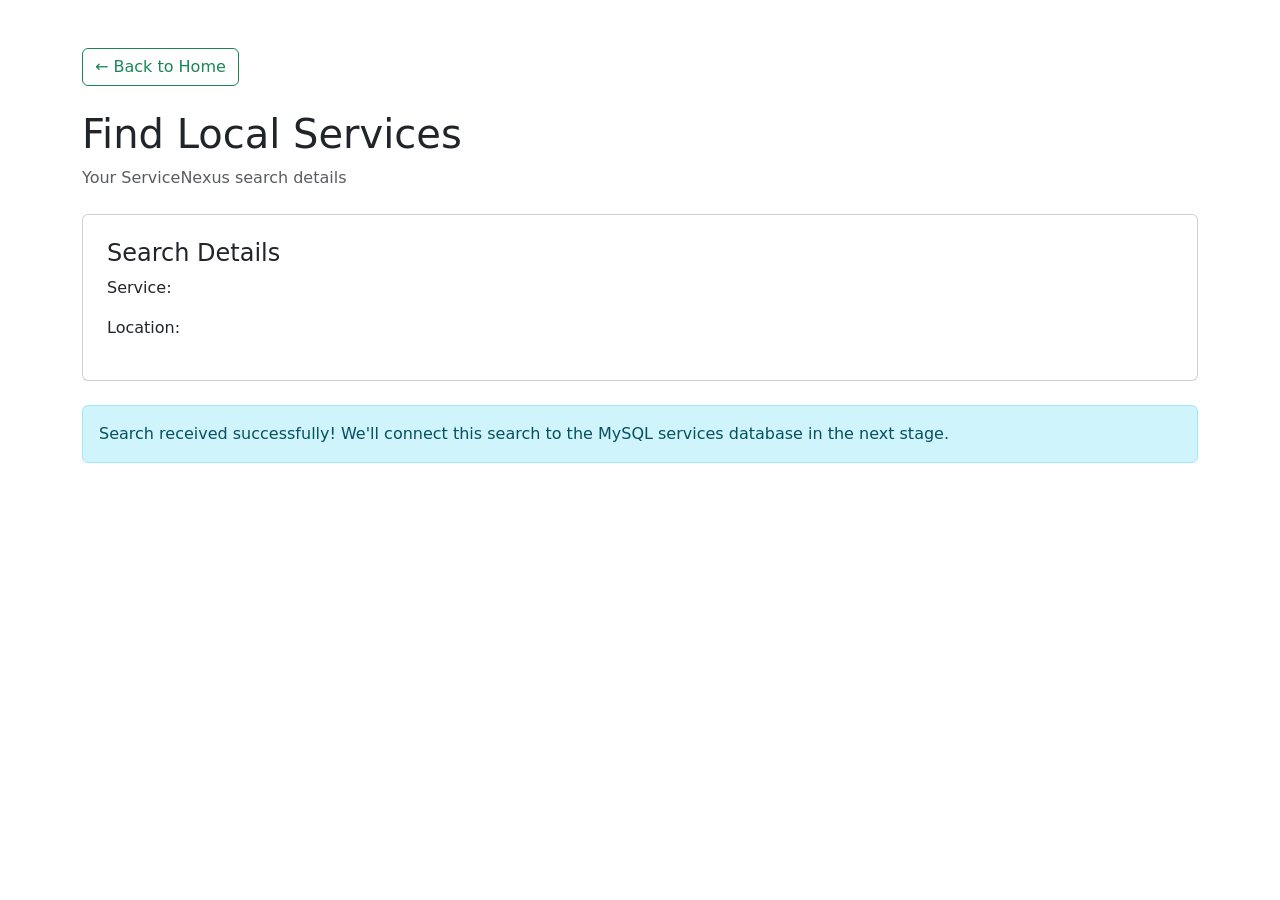
<file: src/main/resources/templates/services.html>
<!DOCTYPE html>
<html lang="en" xmlns:th="http://www.thymeleaf.org">

<head>
    <meta charset="UTF-8">
    <meta name="viewport" content="width=device-width, initial-scale=1.0">

    <title>Service Search | ServiceNexus</title>

    <link
        href="https://cdn.jsdelivr.net/npm/bootstrap@5.3.8/dist/css/bootstrap.min.css"
        rel="stylesheet">
</head>

<body>

<div class="container py-5">

    <a href="/" class="btn btn-outline-success mb-4">
        ← Back to Home
    </a>

    <h1>Find Local Services</h1>

    <p class="text-muted">
        Your ServiceNexus search details
    </p>

    <div class="card p-4 mt-4">

        <h4>Search Details</h4>

        <p>
            Service:
            <strong th:text="${query != null and !query.isBlank()
                ? query : 'All services'}"></strong>
        </p>

        <p>
            Location:
            <strong th:text="${location != null and !location.isBlank()
                ? location : 'All locations'}"></strong>
        </p>

    </div>

    <div class="alert alert-info mt-4">
        Search received successfully! We'll connect this search to
        the MySQL services database in the next stage.
    </div>

</div>

</body>
</html>
</file>
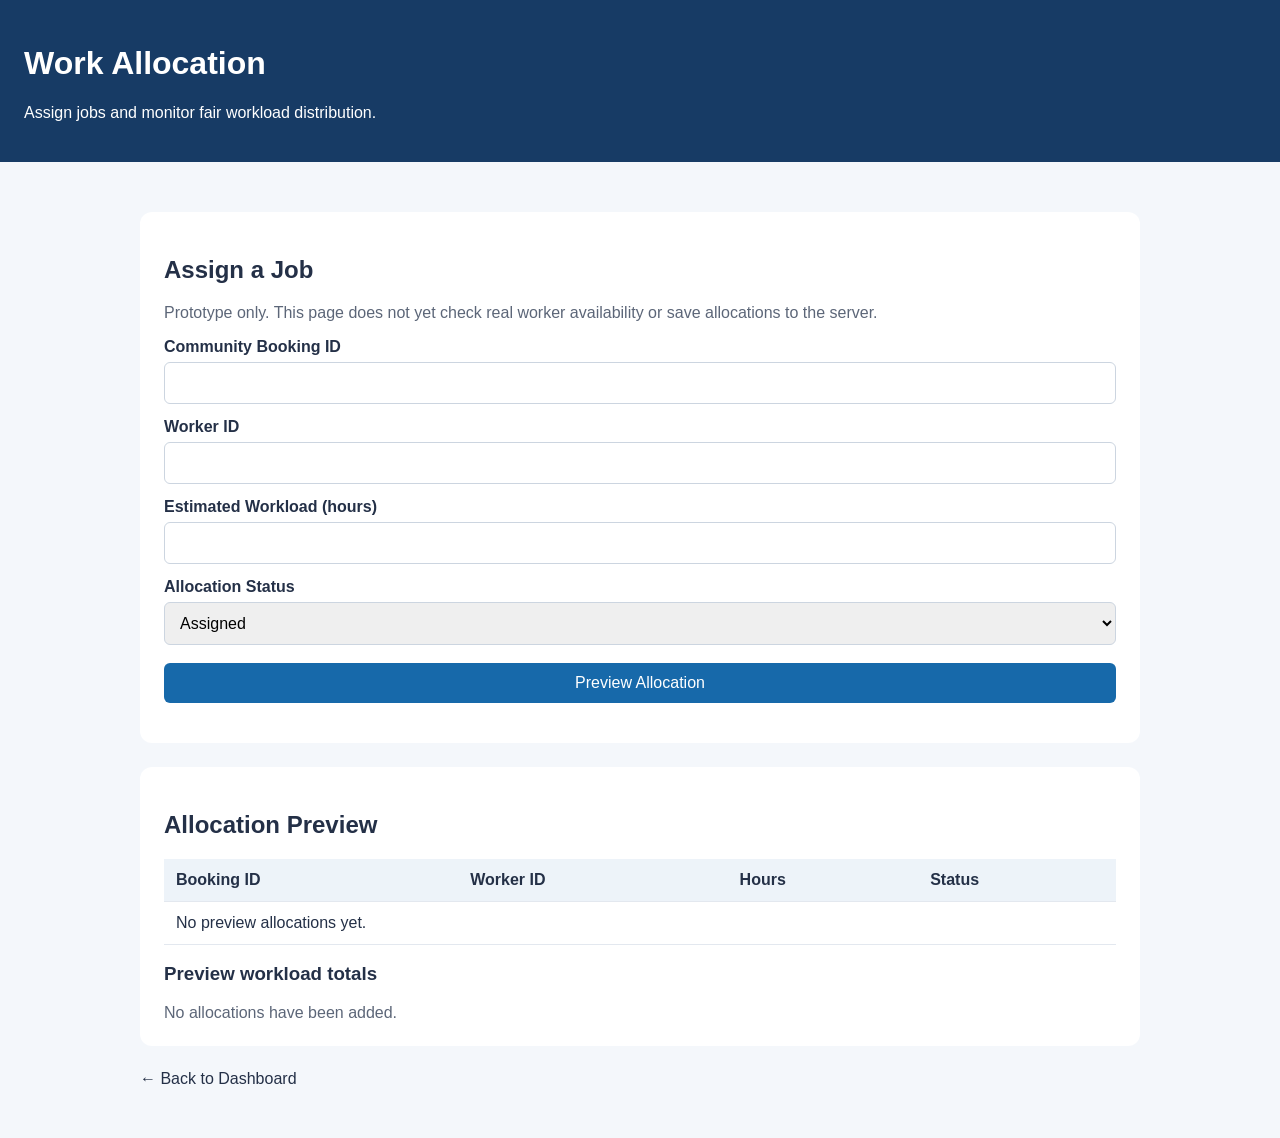
<file: src/main/resources/templates/work-allocation.html>
<!DOCTYPE html>
<html lang="en" xmlns:th="http://www.thymeleaf.org">
<head>
    <meta charset="UTF-8">
    <meta name="viewport" content="width=device-width, initial-scale=1.0">
    <title>Work Allocation | ServiceNexus</title>
    <link rel="stylesheet" th:href="@{/css/style.css}">
    <style>
        body { font-family: Arial, sans-serif; margin: 0; background: #f4f7fb; color: #243047; }
        header { background: #173b65; color: white; padding: 24px; }
        main { max-width: 1000px; margin: 30px auto; padding: 20px; }
        .panel { background: white; padding: 24px; border-radius: 12px; margin-bottom: 24px; }
        label { display: block; margin: 14px 0 6px; font-weight: bold; }
        input, select, button { box-sizing: border-box; width: 100%; padding: 11px; border: 1px solid #ccd5e0; border-radius: 6px; font: inherit; }
        button { margin-top: 18px; background: #1769aa; color: white; border: none; cursor: pointer; }
        .table-wrap { overflow-x: auto; }
        table { width: 100%; border-collapse: collapse; }
        th, td { padding: 12px; text-align: left; border-bottom: 1px solid #e3e8ef; }
        th { background: #edf3f9; }
        .note { color: #5c6678; }
    </style>
</head>
<body>
<header>
    <h1>Work Allocation</h1>
    <p>Assign jobs and monitor fair workload distribution.</p>
</header>

<main>
    <section class="panel">
        <h2>Assign a Job</h2>
        <p class="note">
            Prototype only. This page does not yet check real worker availability
            or save allocations to the server.
        </p>

        <form id="allocationForm">
            <label for="bookingId">Community Booking ID</label>
            <input id="bookingId" type="number" min="1" required>

            <label for="workerId">Worker ID</label>
            <input id="workerId" type="number" min="1" required>

            <label for="hours">Estimated Workload (hours)</label>
            <input id="hours" type="number" min="0.5" max="24"
                   step="0.5" required>

            <label for="status">Allocation Status</label>
            <select id="status" required>
                <option value="ASSIGNED">Assigned</option>
                <option value="IN_PROGRESS">In progress</option>
                <option value="COMPLETED">Completed</option>
            </select>

            <button type="submit">Preview Allocation</button>
        </form>
        <p id="message" class="note" role="status"></p>
    </section>

    <section class="panel">
        <h2>Allocation Preview</h2>
        <div class="table-wrap">
            <table>
                <thead>
                    <tr>
                        <th>Booking ID</th>
                        <th>Worker ID</th>
                        <th>Hours</th>
                        <th>Status</th>
                    </tr>
                </thead>
                <tbody id="allocationRows">
                    <tr><td colspan="4">No preview allocations yet.</td></tr>
                </tbody>
            </table>
        </div>
        <h3>Preview workload totals</h3>
        <div id="workloadTotals" class="note">
            No allocations have been added.
        </div>
    </section>

    <a th:href="@{/cooperative-dashboard}">← Back to Dashboard</a>
</main>

<script>
    const form = document.getElementById("allocationForm");
    const rows = document.getElementById("allocationRows");
    const message = document.getElementById("message");
    const totals = document.getElementById("workloadTotals");
    const workerHours = new Map();

    form.addEventListener("submit", function (event) {
        event.preventDefault();

        const bookingId = document.getElementById("bookingId").value;
        const workerId = document.getElementById("workerId").value;
        const hours = Number(document.getElementById("hours").value);
        const status = document.getElementById("status").value;

        if (Number(bookingId) < 1 || Number(workerId) < 1 ||
            !Number.isFinite(hours) || hours < 0.5 || hours > 24) {
            message.textContent = "Enter valid IDs and workload hours.";
            return;
        }

        if (rows.querySelector("td[colspan='4']")) {
            rows.replaceChildren();
        }

        const row = document.createElement("tr");
        [bookingId, workerId, String(hours), status].forEach(function (value) {
            const cell = document.createElement("td");
            cell.textContent = value;
            row.appendChild(cell);
        });
        rows.appendChild(row);

        workerHours.set(workerId, (workerHours.get(workerId) || 0) + hours);

        totals.replaceChildren();
        [...workerHours.entries()].forEach(function ([id, totalHours]) {
            const line = document.createElement("p");
            line.textContent = "Worker " + id + ": " + totalHours + " hours";
            totals.appendChild(line);
        });

        message.textContent =
            "Allocation preview added. No server data has been changed.";
        form.reset();
    });
</script>
</body>
</html>
</file>
